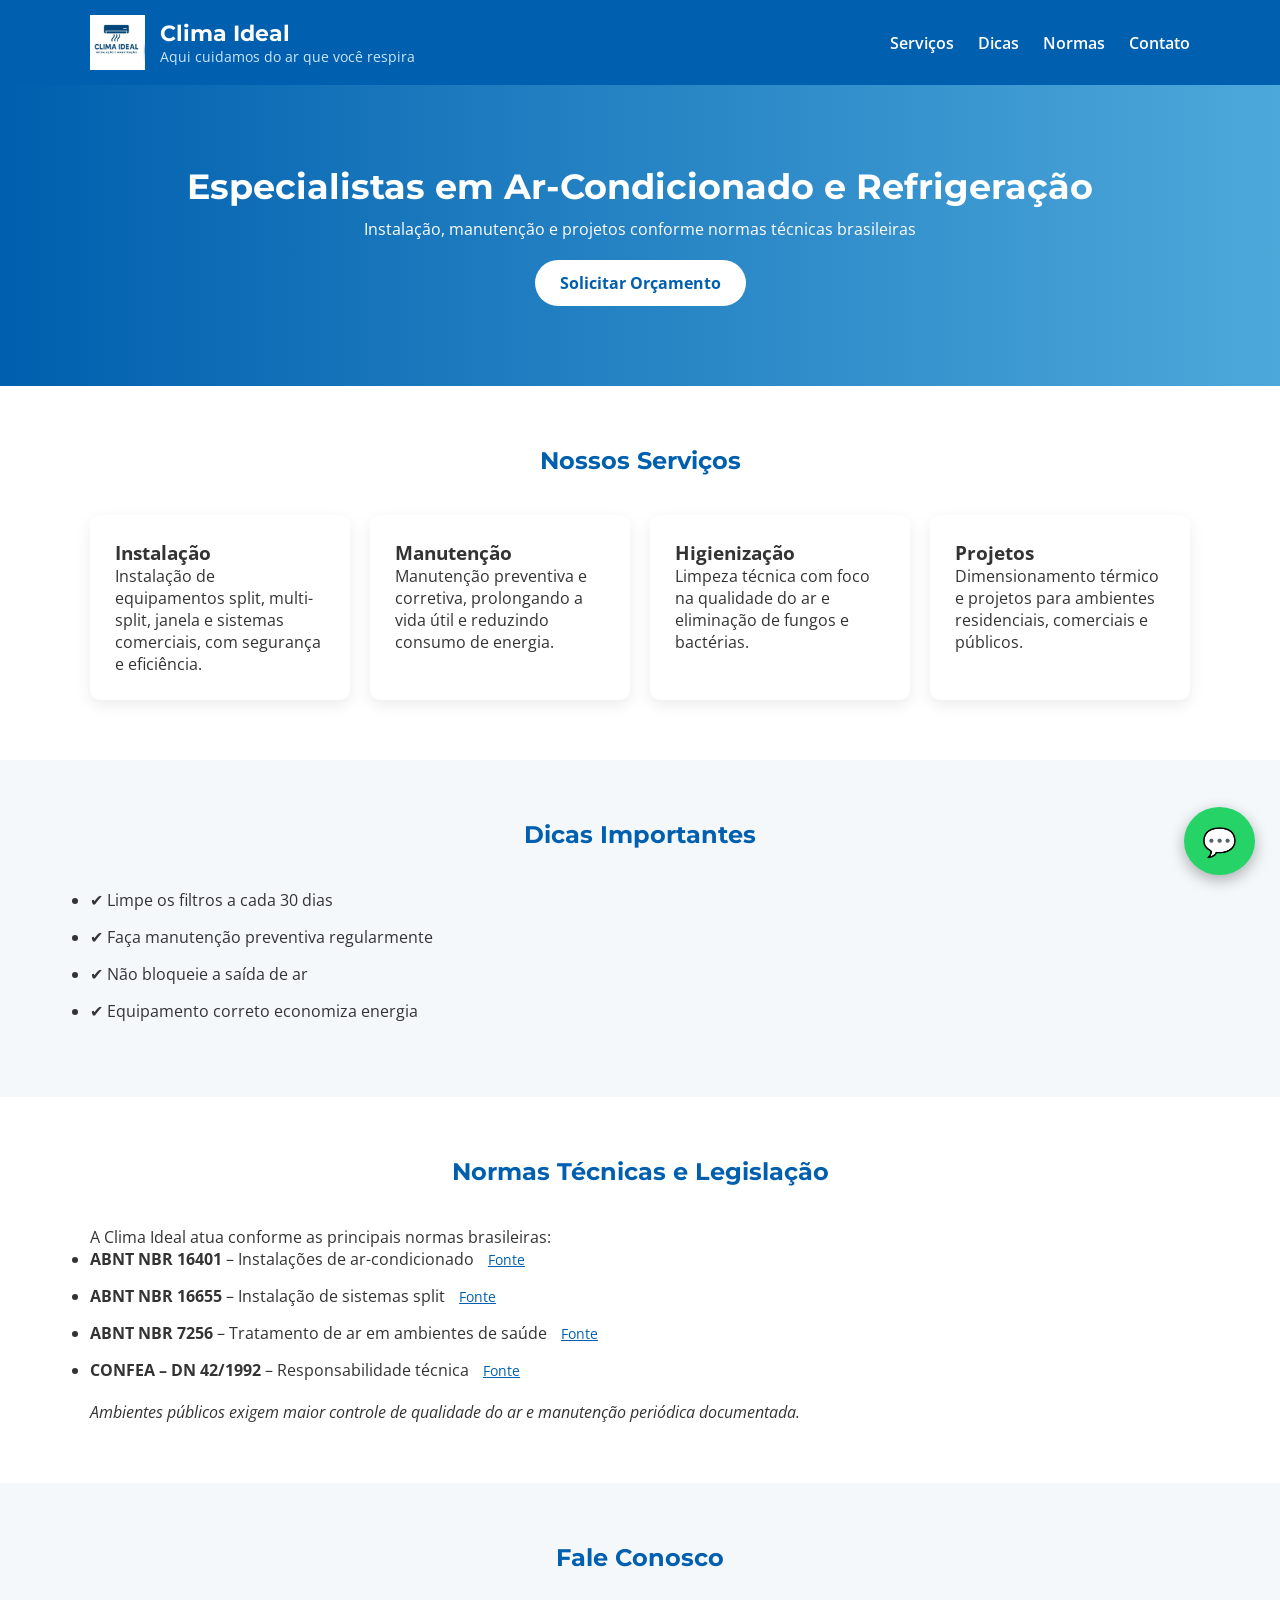
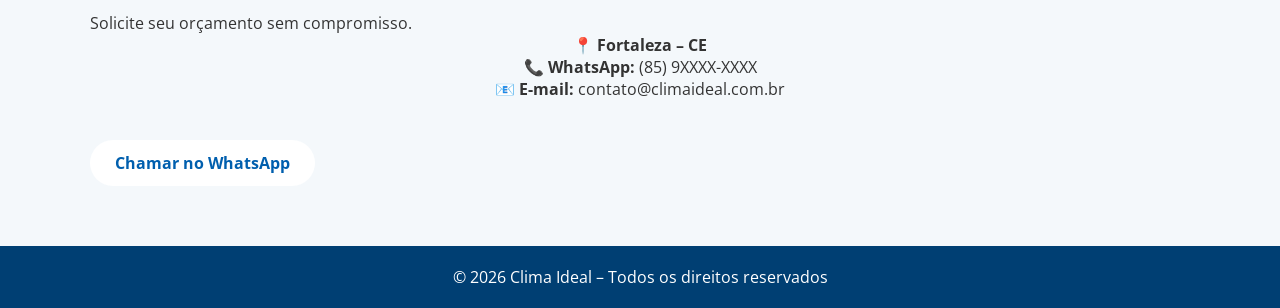
<file: index.html>
<!DOCTYPE html>
<html lang="pt-BR">
<head>
  <meta charset="UTF-8">
  <title>Clima Ideal | Instalação e Manutenção de Ar-Condicionado</title>
  <meta name="viewport" content="width=device-width, initial-scale=1.0">
  <meta name="description" content="Clima Ideal - Instalação, manutenção e higienização de ar-condicionado residencial, comercial e ambientes públicos. Atendemos Fortaleza e região.">
  <link rel="stylesheet" href="style.css">
  <link href="https://fonts.googleapis.com/css2?family=Montserrat:wght@500;700&family=Open+Sans&display=swap" rel="stylesheet">
</head>

<body>

<header>
  <div class="container header-flex">
    <div class="logo-area">
      <img src="images/logo-clima-ideal.png" alt="Clima Ideal">
      <div class="logo-text">
        <h1>Clima Ideal</h1>
        <p>Aqui cuidamos do ar que você respira</p>
      </div>
    </div>

    <nav>
      <a href="#servicos">Serviços</a>
      <a href="#dicas">Dicas</a>
      <a href="#normas">Normas</a>
      <a href="#contato">Contato</a>
    </nav>
  </div>
</header>

<section class="hero">
  <div class="container">
    <h2>Especialistas em Ar-Condicionado e Refrigeração</h2>
    <p>Instalação, manutenção e projetos conforme normas técnicas brasileiras</p>
    <a href="orcamento.html" target="_blank" class="btn">
  Solicitar Orçamento
</a>
  </div>
</section>

<section id="servicos" class="section">
  <div class="container">
    <h2>Nossos Serviços</h2>

    <div class="cards">
      <div class="card">
        <h3>Instalação</h3>
        <p>Instalação de equipamentos split, multi-split, janela e sistemas comerciais, com segurança e eficiência.</p>
      </div>

      <div class="card">
        <h3>Manutenção</h3>
        <p>Manutenção preventiva e corretiva, prolongando a vida útil e reduzindo consumo de energia.</p>
      </div>

      <div class="card">
        <h3>Higienização</h3>
        <p>Limpeza técnica com foco na qualidade do ar e eliminação de fungos e bactérias.</p>
      </div>

      <div class="card">
        <h3>Projetos</h3>
        <p>Dimensionamento térmico e projetos para ambientes residenciais, comerciais e públicos.</p>
      </div>
    </div>
  </div>
</section>

<section id="dicas" class="section light">
  <div class="container">
    <h2>Dicas Importantes</h2>

    <ul class="dicas">
      <li>✔ Limpe os filtros a cada 30 dias</li>
      <li>✔ Faça manutenção preventiva regularmente</li>
      <li>✔ Não bloqueie a saída de ar</li>
      <li>✔ Equipamento correto economiza energia</li>
    </ul>
  </div>
</section>

<section id="normas" class="section">
  <div class="container">
    <h2>Normas Técnicas e Legislação</h2>

    <p>A Clima Ideal atua conforme as principais normas brasileiras:</p>

    <ul class="normas">
      <li>
        <strong>ABNT NBR 16401</strong> – Instalações de ar-condicionado  
        <a href="https://www.abntcatalogo.com.br/norma.aspx?ID=364089" target="_blank">Fonte</a>
      </li>
      <li>
        <strong>ABNT NBR 16655</strong> – Instalação de sistemas split  
        <a href="https://www.abntcatalogo.com.br/norma.aspx?ID=395720" target="_blank">Fonte</a>
      </li>
      <li>
        <strong>ABNT NBR 7256</strong> – Tratamento de ar em ambientes de saúde  
        <a href="https://www.abntcatalogo.com.br/norma.aspx?ID=327984" target="_blank">Fonte</a>
      </li>
      <li>
        <strong>CONFEA – DN 42/1992</strong> – Responsabilidade técnica  
        <a href="https://normativos.confea.org.br/Ementas/Visualizar?id=314" target="_blank">Fonte</a>
      </li>
    </ul>

    <p class="obs">
      Ambientes públicos exigem maior controle de qualidade do ar e manutenção periódica documentada.
    </p>
  </div>
</section>

<section id="contato" class="section light">
  <div class="container">
    <h2>Fale Conosco</h2>

    <p>Solicite seu orçamento sem compromisso.</p>

    <div class="contato">
      <p><strong>📍 Fortaleza – CE</strong></p>
      <p><strong>📞 WhatsApp:</strong> (85) 9XXXX-XXXX</p>
      <p><strong>📧 E-mail:</strong> contato@climaideal.com.br</p>
    </div>

    <a class="btn" href="https://wa.me/5585XXXXXXXXX" target="_blank">Chamar no WhatsApp</a>
  </div>
</section>

<footer>
  <p>© 2026 Clima Ideal – Todos os direitos reservados</p>
</footer>
<a href="https://wa.me/5585998062725" class="whatsapp-float" target="_blank">
  💬
</a>
</body>
</html>
</file>
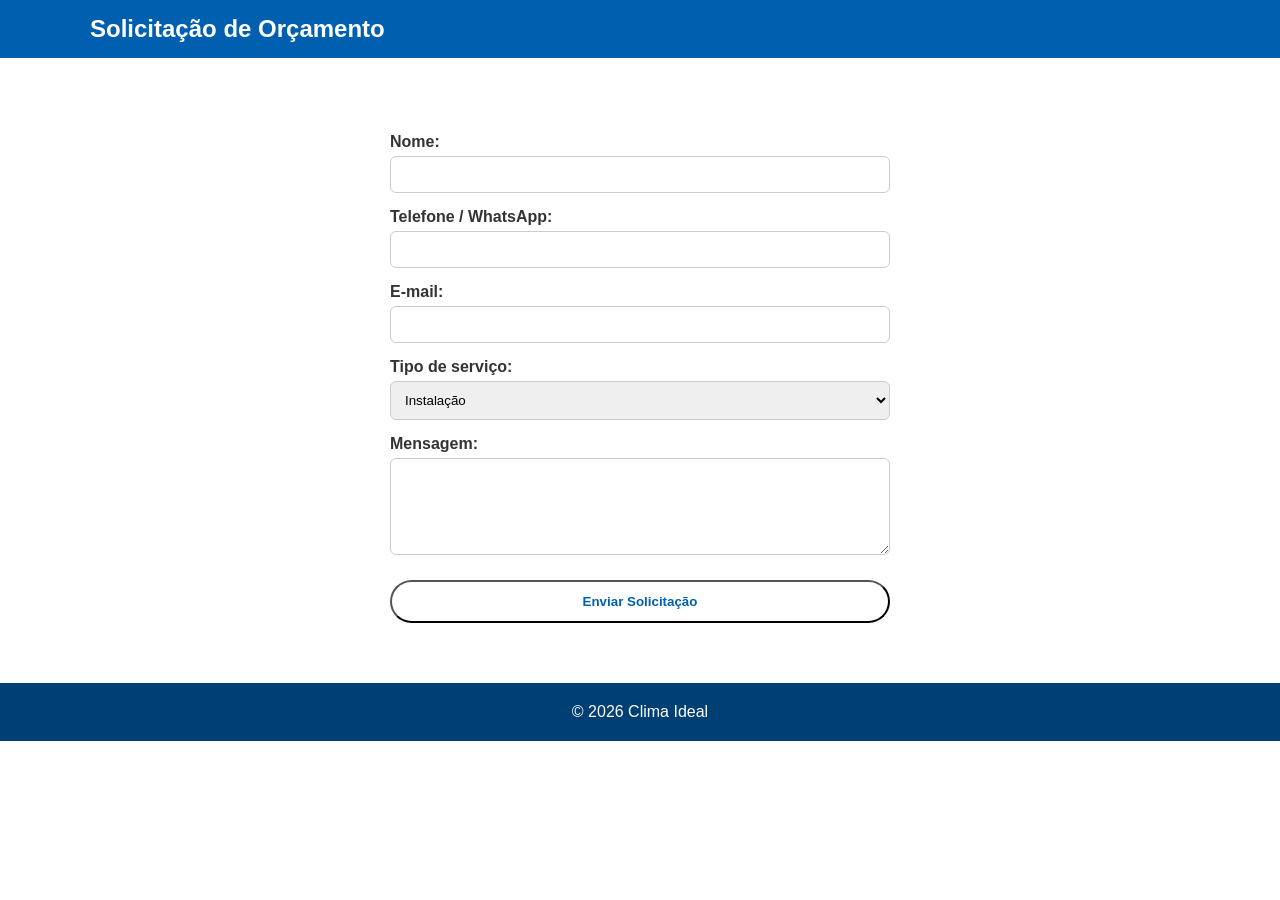
<file: orcamento.html>
<!DOCTYPE html>
<html lang="pt-BR">
<head>
  <meta charset="UTF-8">
  <title>Solicitar Orçamento | Clima Ideal</title>
  <meta name="viewport" content="width=device-width, initial-scale=1.0">
  <link rel="stylesheet" href="style.css">
</head>

<body>

<header>
  <div class="container">
    <h2 style="color:white;">Solicitação de Orçamento</h2>
  </div>
</header>

<section class="section">
  <div class="container">
  <form action="https://formsubmit.co/azevedo.emsa@gmail.com"
      method="POST"
      class="form-orcamento">

      <label>Nome:</label>
      <input type="text" name="Nome" required>

      <label>Telefone / WhatsApp:</label>
      <input type="text" name="Telefone" required>

      <label>E-mail:</label>
      <input type="email" name="Email">

      <label>Tipo de serviço:</label>
      <select name="Servico">
        <option>Instalação</option>
        <option>Manutenção</option>
        <option>Higienização</option>
        <option>Projeto</option>
      </select>

      <label>Mensagem:</label>
      <textarea name="Mensagem" rows="5"></textarea>
<input type="hidden" name="_subject" value="Novo orçamento - Clima Ideal">
<input type="hidden" name="_template" value="table">
<input type="hidden" name="_captcha" value="false">
<input type="hidden" name="_next" value="obrigado.html">
      <button type="submit" class="btn">Enviar Solicitação</button>
    </form>
  </div>
</section>

<footer>
  <p>© 2026 Clima Ideal</p>
</footer>

</body>
</html>
</file>
<file: style.css>
* {
  margin: 0;
  padding: 0;
  box-sizing: border-box;
}

body {
  font-family: 'Open Sans', sans-serif;
  color: #333;
}

.container {
  width: 90%;
  max-width: 1100px;
  margin: auto;
}

header {
  background: #005fae;
  color: white;
  padding: 15px 0;
}

.header-flex {
  display: flex;
  justify-content: space-between;
  align-items: center;
}

.logo h1 {
  font-family: 'Montserrat', sans-serif;
}

.logo span {
  color: #9dd6ff;
}

nav a {
  color: white;
  margin-left: 20px;
  text-decoration: none;
  font-weight: 600;
}

.hero {
  background: linear-gradient(to right, #005fae, #4da8da);
  color: white;
  text-align: center;
  padding: 80px 20px;
}

.hero h2 {
  font-family: 'Montserrat', sans-serif;
  font-size: 2.2em;
  margin-bottom: 10px;
}

.btn {
  display: inline-block;
  background: white;
  color: #005fae;
  padding: 12px 25px;
  margin-top: 20px;
  border-radius: 30px;
  font-weight: bold;
  text-decoration: none;
}

.section {
  padding: 60px 0;
}

.section h2 {
  text-align: center;
  margin-bottom: 40px;
  font-family: 'Montserrat', sans-serif;
  color: #005fae;
}

.light {
  background: #f4f8fb;
}

.cards {
  display: grid;
  grid-template-columns: repeat(auto-fit, minmax(230px, 1fr));
  gap: 20px;
}

.card {
  background: white;
  padding: 25px;
  border-radius: 10px;
  box-shadow: 0 5px 15px rgba(0,0,0,0.08);
}

.dicas li,
.normas li {
  margin-bottom: 15px;
}

.normas a {
  margin-left: 10px;
  color: #005fae;
  font-size: 0.9em;
}

.obs {
  margin-top: 20px;
  font-style: italic;
}

.contato {
  text-align: center;
  margin-bottom: 20px;
}

footer {
  background: #003f73;
  color: white;
  text-align: center;
  padding: 20px;
}
/* LOGO */
.logo-area {
  display: flex;
  align-items: center;
  gap: 15px;
}

.logo-area img {
  height: 55px;
}

.logo-text h1 {
  font-family: 'Montserrat', sans-serif;
  font-size: 1.4em;
}

.logo-text p {
  font-size: 0.85em;
  color: #cce6ff;
}

/* WHATSAPP FLOAT */
.whatsapp-float {
  position: fixed;
  bottom: 25px;
  right: 25px;
  background: #25d366;
  color: white;
  font-size: 28px;
  padding: 15px 18px;
  border-radius: 50%;
  text-decoration: none;
  box-shadow: 0 5px 15px rgba(0,0,0,0.3);
  z-index: 999;
}

.whatsapp-float:hover {
  background: #1ebe5d;
}

.form-orcamento {
  max-width: 500px;
  margin: auto;
  display: flex;
  flex-direction: column;
}

.form-orcamento label {
  margin-top: 15px;
  font-weight: bold;
}

.form-orcamento input,
.form-orcamento textarea,
.form-orcamento select {
  padding: 10px;
  margin-top: 5px;
  border-radius: 6px;
  border: 1px solid #ccc;
}

.form-orcamento button {
  margin-top: 25px;
  cursor: pointer;
}
</file>
